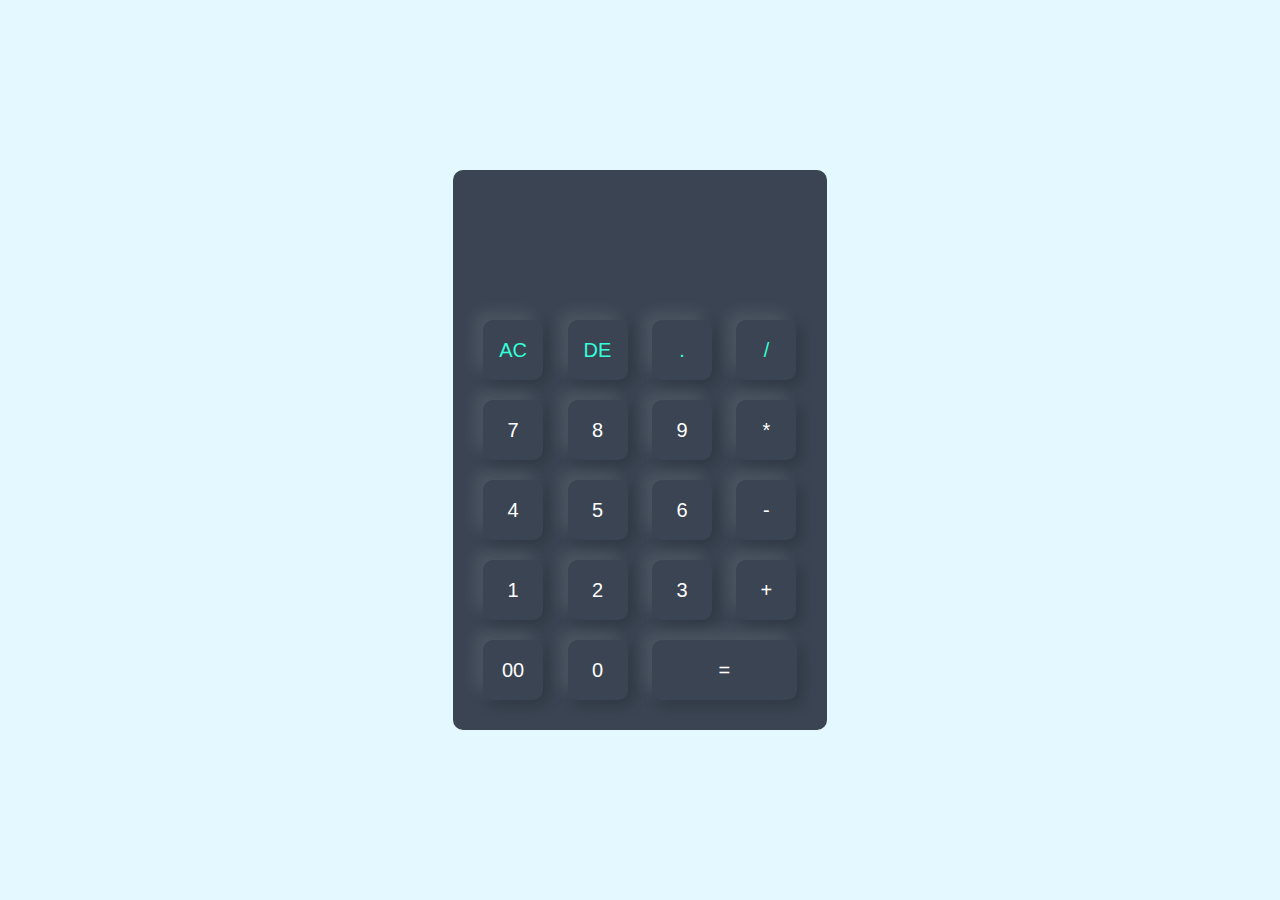
<file: Oasis Task-1/index.html>
<!DOCTYPE html>
<html lang="en">
<head>
    <meta charset="UTF-8">
    
    <meta name="viewport" content="width=device-width, initial-scale=1.0">
    <title>Calculator</title>
    <link rel="stylesheet" href="style.css">
</head>
<body>
    <div class="container">
        <div class="calculator">
            <form>
              <div class="display">
                <input type="text" name="display">
              </div>  
              <div>
                <input type ="button" value="AC" onclick="display.value = ''" class ="operator">
                <input type ="button" value="DE" onclick="display.value = display.value.toString().slice(0,-1)" class ="operator">
                <input type ="button" value="." onclick="display.value += '.'" class="operator">
                <input type ="button" value="/" onclick="display.value += '/'" class ="operator"> 
              </div>
              <div>
                <input type ="button" value="7" onclick="display.value +='7'">
                <input type ="button" value="8" onclick="display.value +='8'">
                <input type ="button" value="9" onclick="display.value += '9'">
                <input type ="button" value="*" onclick="display.value += '*'"> 
              </div>
              <div>
                <input type ="button" value="4" onclick="display.value += '4'">
                <input type ="button" value="5" onclick="display.value += '5'">
                <input type ="button" value="6" onclick="display.value += '6'">
                <input type ="button" value="-" onclick="display.value += '-'"> 
              </div>
              <div>
                <input type ="button" value="1" onclick="display.value += '1'">
                <input type ="button" value="2" onclick="display.value += '2'">
                <input type ="button" value="3" onclick="display.value += '3'">
                <input type ="button" value="+" onclick="display.value += '+'"> 
              </div>
              <div>
                <input type ="button" value="00" onclick="display.value += '00'">
                <input type ="button" value="0" onclick="display.value += '0'">
                <input type ="button" value="=" class="equal" onclick="display.value =eval(display.value)">
                 
              </div>
            </form>
        </div>
    </div>
</body>
</html>
</file>
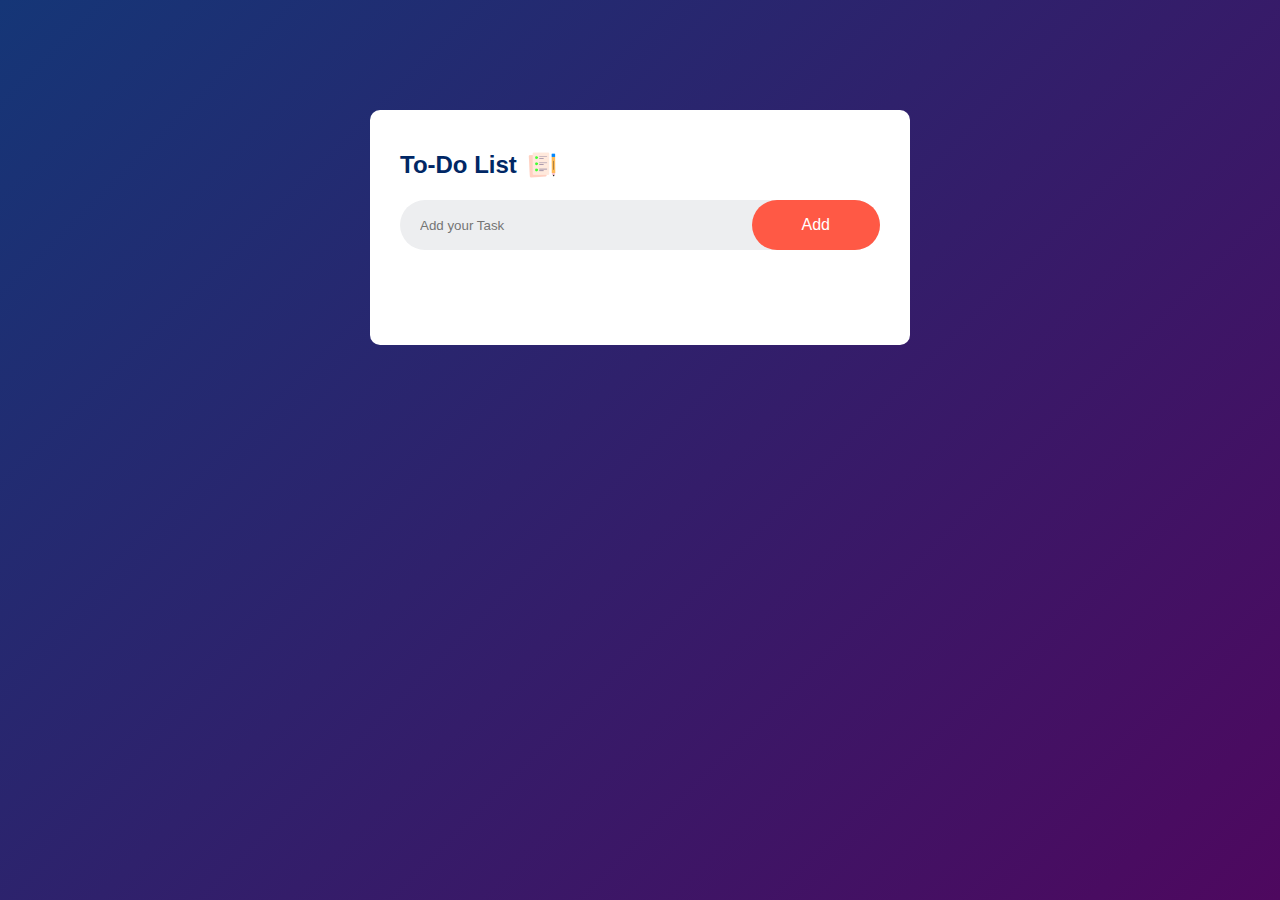
<file: Oasis Task-3/index.html>
<!DOCTYPE html>
<html lang="en">
<head>
    <meta charset="UTF-8">
    
    <meta name="viewport" content="width=device-width, initial-scale=1.0">
    <title>ToDo List app</title>
    <link rel="stylesheet" href="style.css">
</head>
<body>
    <div class="container">
        <div class="todo-app">
            <h2>To-Do List <img src='images/icon.png'></h2> 
            <div class="row">
                <input type="text" id="input-box" placeholder="Add your Task">
                <button onClick="addTask()">Add</button>
            </div>
            <ul id="list-container">
                
            </ul>
        </div>
       
    </div>
    <script src ="script.js"></script>
</body>
</html>
</file>
<file: Oasis Task-1/style.css>
*{
    margin:0;
    padding:0;
    font-family: 'Poppins',sans-serif;
    box-sizing: border-box;
}

.container{
    width:100%;
    height:100vh;
    background: #e3f9ff;
    display:flex;
    align-items: center;
    justify-content: center;
}

.calculator{
    background:#3a4452;
    padding:20px;
    border-radius: 10px;

}
.calculator form input {
    border:0;
    outline:0;
    width: 60px;
    height:60px;
    border-radius: 10px;
    box-shadow:-8px -8px 15px rgba(255,255,255,0.1),5px 5px 15px rgba(0,0,0,0.2);
    background:transparent;
    font-size: 20px;
    color:#fff;
    cursor:pointer;
    margin:10px;
}
form .display{
    display:flex;
    justify-content: flex-end;
    margin:20px 0;


}
form .display input{
    text-align:right;
    flex:1;
    font-size:45px;
    box-shadow:none;
}

form input.equal{
    width:145px;
}
form input.operator{
    color:#33ffd8;
}
</file>
<file: Oasis Task-3/style.css>
*{
    margin:0;
    padding:0;
    font-family: 'Poppins',sans-serif;
    box-sizing: border-box;
}
.container{
    width:100%;
    min-height: 100vh;
    background: linear-gradient(135deg,#153677,#4e085f);
    padding:10px;
}
.todo-app{
    width:100%;
    max-width: 540px;
    background:#fff;
    margin:100px auto 20px;
    padding:40px 30px 70px;
    border-radius:10px;
}
.todo-app h2{
    color:#002765;
    display:flex;
    align-items: center;
    margin-bottom: 20px;

}
.todo-app h2 img{
    width:30px;
    margin-left: 10px;
}
.row{
    display:flex;
    align-items: center;
    justify-content: space-between;
    background: #edeef0;
    border-radius: 30px;
    padding-left:20px;
    margin-bottom: 25px;

}
input{
    flex:1;
    border:none;
    outline:none;
    background:transparent;
}
button{
    border:none;
    outline:none;
    padding:16px 50px;
    background: #ff5945;
    color:#fff;
    font-size: 16px;
    cursor:pointer;
    border-radius:40px ;

}
ul li{
    list-style: none;
    font-size: 17px;
    padding:12px 8px 12px 50px;
    user-select: none;
    cursor: pointer;
    position: relative;
}
ul li::before{
    content:'';
    position:absolute;
    height: 28px;
    width:28px;
    border-radius: 50%;
    background-image: url(images/unchecked.png);
    background-size:cover;
    background-position: center;
    top:12px;
    left:8px;

}
ul li.checked{
    color:#555;
    text-decoration: line-through;
}
ul li.checked::before{
    background-image: url(images/checked.png);
}
ul li span{
    position:absolute;
    right:0;
    top:5px;
    width:40px;
    height: 40px;
    font-size: 22px;
    color:#555;
    line-height: 40px;
    text-align: center;
    border-radius: 50%;
}
ul li span:hover{
    background:#edeef0;

}
</file>
